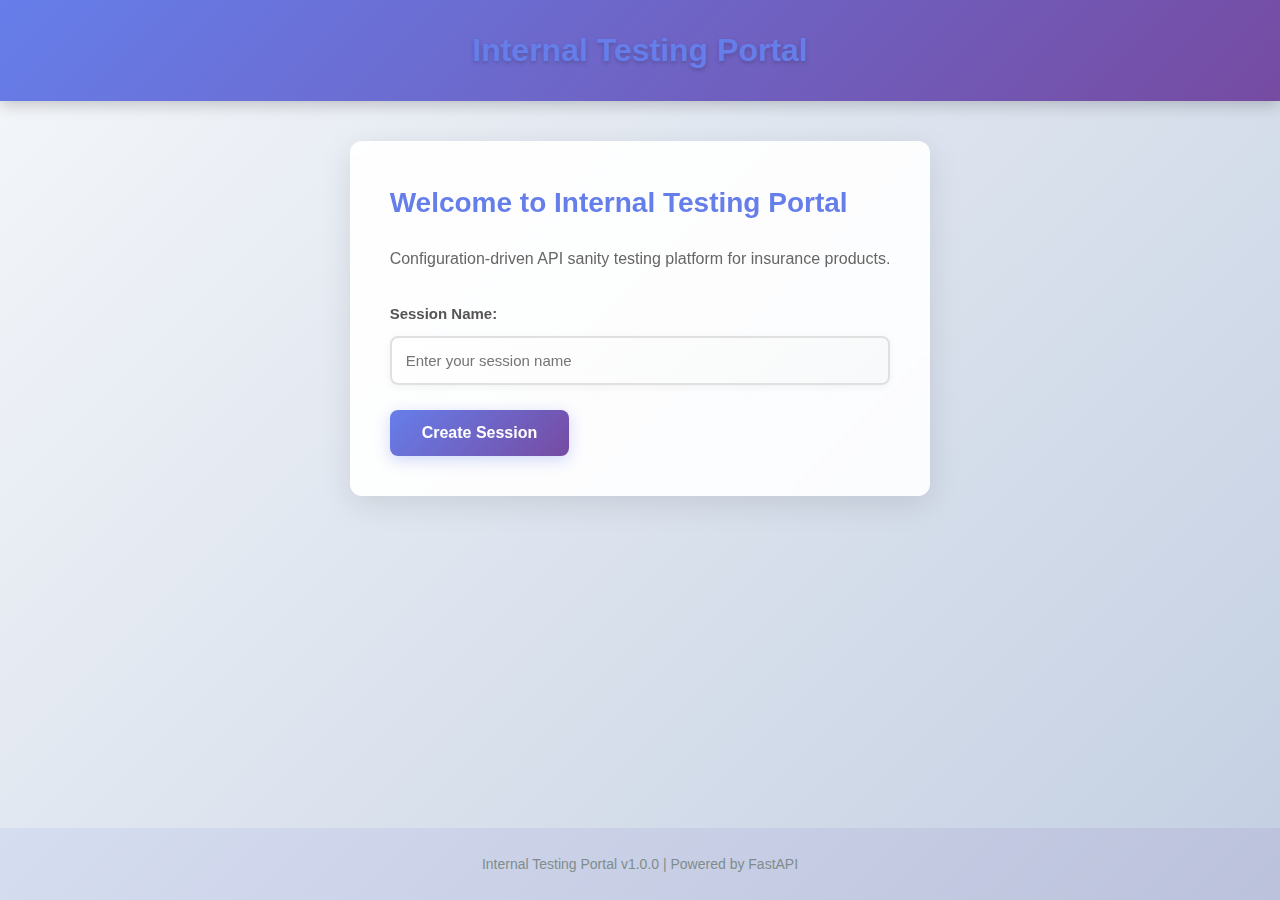
<file: static/index.html>
<!DOCTYPE html>
<html lang="en">
<head>
    <meta charset="UTF-8">
    <meta name="viewport" content="width=device-width, initial-scale=1.0">
    <title>Internal Testing Portal</title>
    <link rel="stylesheet" href="/static/css/styles.css">
</head>
<body>
    <header>
        <h1>Internal Testing Portal</h1>
    </header>

    <div class="container">
        <div class="main-content">
            <h1>Welcome to Internal Testing Portal</h1>
            <p style="margin-bottom: 30px; color: #666;">
                Configuration-driven API sanity testing platform for insurance products.
            </p>

            <form id="session-form">
                <div class="form-group">
                    <label for="user-name">Session Name:</label>
                    <input 
                        type="text" 
                        id="user-name" 
                        name="user_name" 
                        placeholder="Enter your session name"
                        required
                    >
                </div>

                <button type="submit">Create Session</button>
            </form>

            <div id="session-created" style="display: none; margin-top: 20px;">
                <p style="color: #27ae60; font-weight: 600;">
                    ✓ Session created successfully!
                </p>
                <p>
                    Redirecting to configuration page...
                </p>
            </div>

            <div id="error-message" style="display: none; margin-top: 20px;">
                <p style="color: #e74c3c; font-weight: 600;"></p>
            </div>
        </div>
    </div>

    <footer>
        <p>Internal Testing Portal v1.0.0 | Powered by FastAPI</p>
    </footer>

    <script>
        document.getElementById('session-form').addEventListener('submit', async (e) => {
            e.preventDefault();

            const userName = document.getElementById('user-name').value.trim();
            
            if (!userName) {
                showError('Please enter a session name');
                return;
            }

            try {
                const response = await fetch('/api/session/create', {
                    method: 'POST',
                    headers: {
                        'Content-Type': 'application/json'
                    },
                    body: JSON.stringify({
                        user_name: userName
                    })
                });

                if (response.ok) {
                    const data = await response.json();
                    showSuccess();
                    setTimeout(() => {
                        window.location.href = `/config.html?session_id=${data.session_id}`;
                    }, 1500);
                } else {
                    const error = await response.json();
                    showError(error.detail || 'Failed to create session');
                }
            } catch (error) {
                showError('Error creating session. Please try again.');
                console.error('Error:', error);
            }
        });

        function showSuccess() {
            document.getElementById('session-form').style.display = 'none';
            document.getElementById('session-created').style.display = 'block';
        }

        function showError(message) {
            const errorDiv = document.getElementById('error-message');
            errorDiv.querySelector('p').textContent = message;
            errorDiv.style.display = 'block';
        }
    </script>
</body>
</html>
</file>
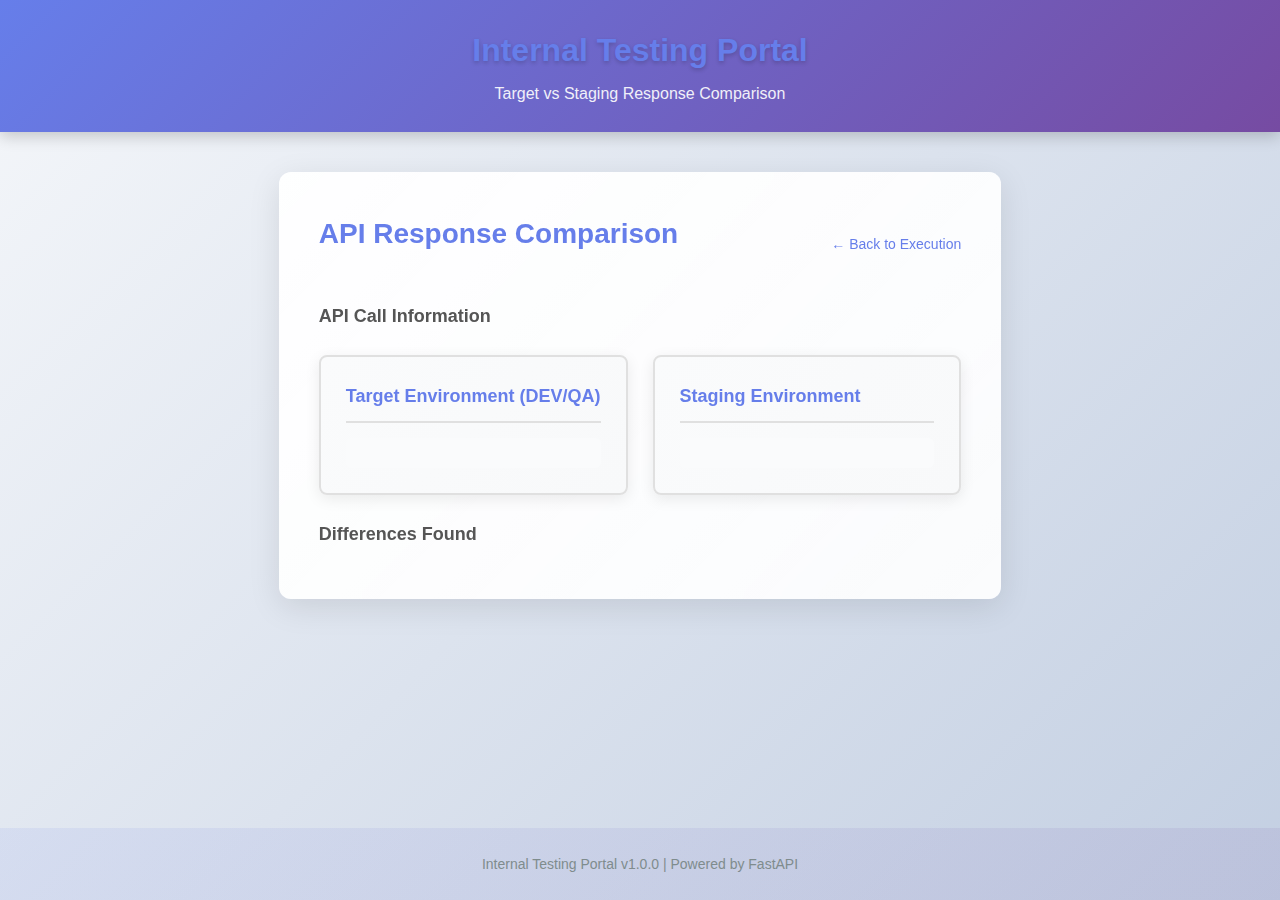
<file: static/comparison.html>
<!DOCTYPE html>
<html lang="en">
<head>
    <meta charset="UTF-8">
    <meta name="viewport" content="width=device-width, initial-scale=1.0">
    <title>Response Comparison - Internal Testing Portal</title>
    <link rel="stylesheet" href="/static/css/styles.css">
</head>
<body>
    <header>
        <h1>Internal Testing Portal</h1>
        <p style="margin: 5px 0 0; opacity: 0.9;">Target vs Staging Response Comparison</p>
    </header>

    <div class="container">
        <div class="main-content">
            <div style="display: flex; justify-content: space-between; align-items: center; margin-bottom: 25px;">
                <h1>API Response Comparison</h1>
                <a href="/static/execution.html" style="font-size: 14px;">← Back to Execution</a>
            </div>

            <div id="api-info" style="margin-bottom: 25px;">
                <h3>API Call Information</h3>
                <div id="api-details"></div>
            </div>

            <div class="comparison-panel">
                <div class="comparison-box">
                    <h3>Target Environment (DEV/QA)</h3>
                    <pre id="target-response" style="background: #fafbfc; padding: 15px; border-radius: 6px; overflow-x: auto;"></pre>
                </div>
                <div class="comparison-box">
                    <h3>Staging Environment</h3>
                    <pre id="staging-response" style="background: #fafbfc; padding: 15px; border-radius: 6px; overflow-x: auto;"></pre>
                </div>
            </div>

            <div id="differences" style="margin-top: 25px;">
                <h3>Differences Found</h3>
                <div id="differences-list"></div>
            </div>
        </div>
    </div>

    <footer>
        <p>Internal Testing Portal v1.0.0 | Powered by FastAPI</p>
    </footer>

    <script src="/static/js/comparison.js"></script>
</body>
</html>
</file>
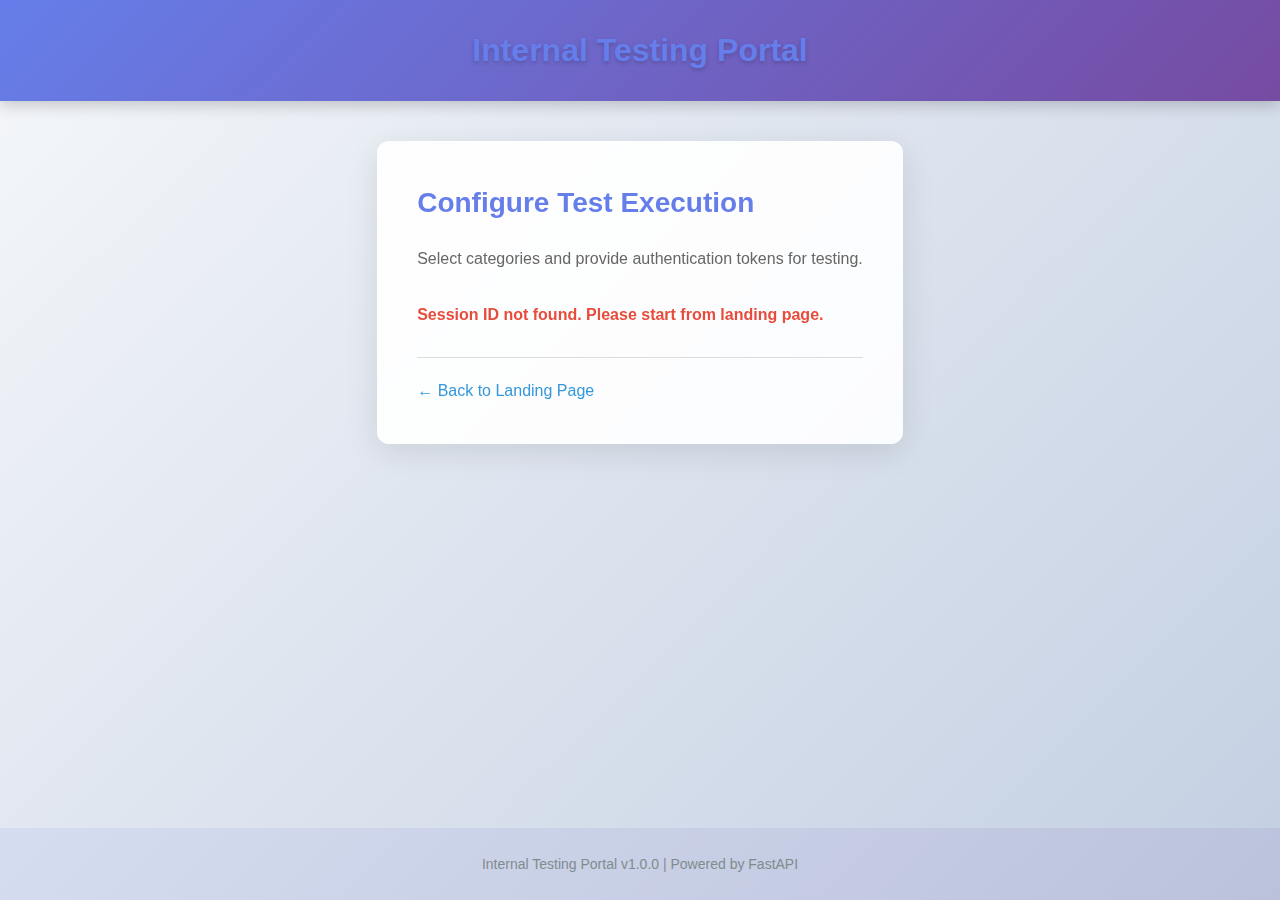
<file: static/config.html>
<!DOCTYPE html>
<html lang="en">
<head>
    <meta charset="UTF-8">
    <meta name="viewport" content="width=device-width, initial-scale=1.0">
    <title>Configure Test - Internal Testing Portal</title>
    <link rel="stylesheet" href="/static/css/styles.css">
</head>
<body>
    <header>
        <h1>Internal Testing Portal</h1>
    </header>

    <div class="container">
        <div class="main-content">
            <h1>Configure Test Execution</h1>
            <p style="margin-bottom: 30px; color: #666;">
                Select categories and provide authentication tokens for testing.
            </p>

            <form id="config-form">
                <div class="form-group">
                    <label for="target-environment">Target Environment:</label>
                    <select id="target-environment" name="target_environment" required>
                        <option value="DEV" selected>DEV</option>
                        <option value="QA">QA</option>
                    </select>
                </div>

                <div class="form-group">
                    <label for="category-selection">Product Category:</label>
                    <select id="category-selection" name="categories" required>
                        <option value="">-- Select Categories --</option>
                        <option value="all">All Categories</option>
                        <option value="MV4">MV4 - Car</option>
                        <option value="MV2">MV2 - Motorcycle</option>
                        <option value="PET">PET - Pet</option>
                        <option value="PA">PA - Personal Accident</option>
                        <option value="TRAVEL">TRAVEL - Travel</option>
                    </select>
                </div>

                <div class="form-group">
                    <label for="admin-token">Admin Portal Auth Token (Optional):</label>
                    <input 
                        type="password" 
                        id="admin-token" 
                        name="admin_auth_token" 
                        placeholder="Enter Admin portal token"
                    >
                    <small style="color: #7f8c8d; display: block; margin-top: 5px;">
                        If not provided, Admin APIs will be skipped
                    </small>
                </div>

                <div class="form-group">
                    <label for="customer-token">Customer Portal Auth Token (Optional):</label>
                    <input 
                        type="password" 
                        id="customer-token" 
                        name="customer_auth_token" 
                        placeholder="Enter Customer portal token"
                    >
                    <small style="color: #7f8c8d; display: block; margin-top: 5px;">
                        If not provided, Customer APIs will be skipped
                    </small>
                </div>

                <button type="submit">Start Execution</button>
            </form>

            <div id="execution-started" style="display: none; margin-top: 20px;">
                <p style="color: #27ae60; font-weight: 600;">
                    ✓ Test execution started!
                </p>
                <p>
                    Redirecting to execution view...
                </p>
            </div>

            <div id="error-message" style="display: none; margin-top: 20px;">
                <p style="color: #e74c3c; font-weight: 600;"></p>
            </div>

            <div style="margin-top: 30px; padding-top: 20px; border-top: 1px solid #ddd;">
                <a href="/index.html" style="color: #3498db; text-decoration: none;">
                    ← Back to Landing Page
                </a>
            </div>
        </div>
    </div>

    <footer>
        <p>Internal Testing Portal v1.0.0 | Powered by FastAPI</p>
    </footer>

    <script>
        const urlParams = new URLSearchParams(window.location.search);
        const sessionId = urlParams.get('session_id');

        if (!sessionId) {
            showError('Session ID not found. Please start from landing page.');
            document.getElementById('config-form').style.display = 'none';
        }

        document.getElementById('config-form').addEventListener('submit', async (e) => {
            e.preventDefault();

            const targetEnvironment = document.getElementById('target-environment').value;
            const categories = document.getElementById('category-selection').value;
            const adminToken = document.getElementById('admin-token').value.trim() || null;
            const customerToken = document.getElementById('customer-token').value.trim() || null;

            if (!categories) {
                showError('Please select a category');
                return;
            }

            try {
                const response = await fetch('/api/execution/start', {
                    method: 'POST',
                    headers: {
                        'Content-Type': 'application/json'
                    },
                    body: JSON.stringify({
                        session_id: sessionId,
                        target_environment: targetEnvironment,
                        categories: categories === 'all' ? [] : [categories],
                        admin_auth_token: adminToken,
                        customer_auth_token: customerToken
                    })
                });

                if (response.ok) {
                    const data = await response.json();
                    console.log('Execution start response:', data);

                    // Store execution IDs in sessionStorage for the execution page
                    if (data.executions && Array.isArray(data.executions)) {
                        sessionStorage.setItem(`${sessionId}_executions`, JSON.stringify(data.executions));
                        console.log('Stored execution IDs:', data.executions);
                    }

                    showSuccess();
                    setTimeout(() => {
                        window.location.href = `/execution.html?session_id=${sessionId}`;
                    }, 1500);
                } else {
                    const error = await response.json();
                    showError(error.detail || 'Failed to start execution');
                }
            } catch (error) {
                showError('Error starting execution. Please try again.');
                console.error('Error:', error);
            }
        });

        function showSuccess() {
            document.getElementById('config-form').style.display = 'none';
            document.getElementById('execution-started').style.display = 'block';
        }

        function showError(message) {
            const errorDiv = document.getElementById('error-message');
            errorDiv.querySelector('p').textContent = message;
            errorDiv.style.display = 'block';
        }
    </script>
</body>
</html>
</file>
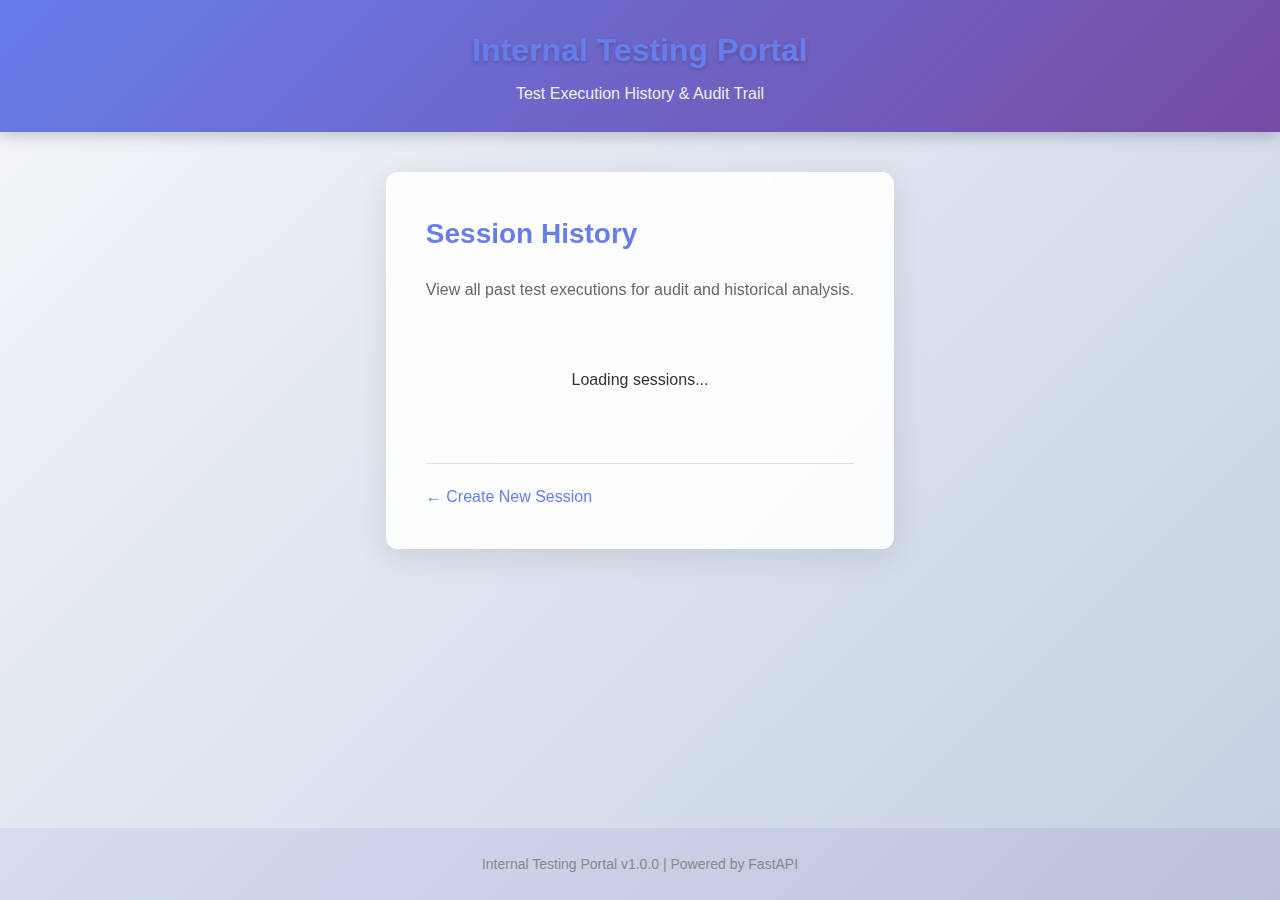
<file: static/history.html>
<!DOCTYPE html>
<html lang="en">
<head>
    <meta charset="UTF-8">
    <meta name="viewport" content="width=device-width, initial-scale=1.0">
    <title>Session History - Internal Testing Portal</title>
    <link rel="stylesheet" href="/static/css/styles.css">
</head>
<body>
    <header>
        <h1>Internal Testing Portal</h1>
        <p style="margin: 5px 0 0; opacity: 0.9;">Test Execution History & Audit Trail</p>
    </header>

    <div class="container">
        <div class="main-content">
            <h1>Session History</h1>
            <p style="margin-bottom: 25px; color: #666;">
                View all past test executions for audit and historical analysis.
            </p>

            <div id="loading" style="text-align: center; padding: 40px;">
                <p>Loading sessions...</p>
            </div>

            <div id="sessions-table-container" style="display: none;">
                <table>
                    <thead>
                        <tr>
                            <th>Session ID</th>
                            <th>User Name</th>
                            <th>Created At</th>
                            <th>Status</th>
                            <th>Executions</th>
                            <th>Actions</th>
                        </tr>
                    </thead>
                    <tbody id="sessions-tbody">
                        <!-- Sessions will be dynamically loaded -->
                    </tbody>
                </table>
            </div>

            <div id="error-message" style="display: none; margin-top: 20px;">
                <p style="color: #ef473a; font-weight: 600;"></p>
            </div>

            <div style="margin-top: 30px; padding-top: 20px; border-top: 1px solid #e0e0e0;">
                <a href="/static/index.html">← Create New Session</a>
            </div>
        </div>
    </div>

    <footer>
        <p>Internal Testing Portal v1.0.0 | Powered by FastAPI</p>
    </footer>

    <script src="/static/js/history.js"></script>
</body>
</html>
</file>
<file: static/css/styles.css>
/* Internal Testing Portal - Light Gradient Theme */

* {
    box-sizing: border-box;
    margin: 0;
    padding: 0;
}

body {
    font-family: 'Segoe UI', Tahoma, Geneva, Verdana, sans-serif;
    background: linear-gradient(135deg, #f5f7fa 0%, #c3cfe2 100%);
    color: #333;
    line-height: 1.6;
    min-height: 100vh;
    display: flex;
    flex-direction: column;
}

.container {
    max-width: 1400px;
    margin: 0 auto;
    padding: 20px;
    flex: 1;
}

header {
    background: linear-gradient(135deg, #667eea 0%, #764ba2 100%);
    color: white;
    padding: 25px;
    text-align: center;
    box-shadow: 0 4px 15px rgba(0, 0, 0, 0.2);
}

header h1 {
    font-size: 32px;
    margin: 0;
    text-shadow: 0 2px 4px rgba(0, 0, 0, 0.2);
}

.main-content {
    background: linear-gradient(135deg, rgba(255, 255, 255, 0.95) 0%, rgba(255, 255, 255, 0.9) 100%);
    padding: 40px;
    margin: 20px 0;
    border-radius: 12px;
    box-shadow: 0 8px 32px rgba(0, 0, 0, 0.1);
    backdrop-filter: blur(10px);
}

h1 {
    color: #667eea;
    margin-bottom: 20px;
    font-size: 28px;
}

h2 {
    color: #764ba2;
    margin-bottom: 15px;
    font-size: 22px;
}

h3 {
    color: #555;
    margin-bottom: 10px;
    font-size: 18px;
}

.form-group {
    margin-bottom: 25px;
}

label {
    display: block;
    margin-bottom: 10px;
    font-weight: 600;
    color: #555;
    font-size: 15px;
}

input[type="text"],
input[type="password"],
select,
textarea {
    width: 100%;
    padding: 14px;
    border: 2px solid #e0e0e0;
    border-radius: 8px;
    font-size: 15px;
    font-family: inherit;
    background: linear-gradient(135deg, #ffffff 0%, #f8f9fa 100%);
    transition: all 0.3s ease;
    box-shadow: 0 2px 8px rgba(0, 0, 0, 0.05);
}

input[type="text"]:focus,
input[type="password"]:focus,
select:focus,
textarea:focus {
    outline: none;
    border-color: #667eea;
    box-shadow: 0 0 12px rgba(102, 126, 234, 0.2);
    background: white;
}

button {
    background: linear-gradient(135deg, #667eea 0%, #764ba2 100%);
    color: white;
    padding: 14px 32px;
    border: none;
    border-radius: 8px;
    cursor: pointer;
    font-size: 16px;
    font-weight: 600;
    transition: all 0.3s ease;
    box-shadow: 0 4px 15px rgba(102, 126, 234, 0.3);
}

button:hover {
    transform: translateY(-2px);
    box-shadow: 0 6px 20px rgba(102, 126, 234, 0.4);
}

button:disabled {
    background: linear-gradient(135deg, #a8a8a8 0%, #d4d4d4 100%);
    cursor: not-allowed;
    box-shadow: none;
}

button:disabled:hover {
    transform: none;
}

.status-badge {
    display: inline-block;
    padding: 8px 16px;
    border-radius: 20px;
    font-size: 13px;
    font-weight: 600;
    text-transform: uppercase;
    letter-spacing: 0.5px;
}

.status-active {
    background: linear-gradient(135deg, #56ab2f 0%, #a8e063 100%);
    color: white;
    box-shadow: 0 2px 8px rgba(86, 171, 47, 0.3);
}

.status-completed {
    background: linear-gradient(135deg, #11998e 0%, #38ef7d 100%);
    color: white;
    box-shadow: 0 2px 8px rgba(17, 153, 142, 0.3);
}

.status-failed {
    background: linear-gradient(135deg, #cb2d3e 0%, #ef473a 100%);
    color: white;
    box-shadow: 0 2px 8px rgba(203, 45, 62, 0.3);
}

.status-in-progress {
    background: linear-gradient(135deg, #f093fb 0%, #f5576c 100%);
    color: white;
    box-shadow: 0 2px 8px rgba(240, 147, 251, 0.3);
}

.status-can-not-proceed {
    background: linear-gradient(135deg, #bdc3c7 0%, #95a5a6 100%);
    color: white;
    box-shadow: 0 2px 8px rgba(189, 195, 199, 0.3);
}

.tab-container {
    margin-top: 30px;
    background: linear-gradient(135deg, rgba(255, 255, 255, 0.7) 0%, rgba(255, 255, 255, 0.5) 100%);
    padding: 20px;
    border-radius: 12px;
}

.tabs-header {
    display: flex;
    gap: 10px;
    margin-bottom: 20px;
    flex-wrap: wrap;
}

.tab {
    background: linear-gradient(135deg, #ffffff 0%, #f0f2f5 100%);
    padding: 16px 24px;
    border-radius: 8px;
    cursor: pointer;
    transition: all 0.3s ease;
    border: 2px solid transparent;
    font-weight: 600;
    color: #666;
}

.tab:hover {
    background: white;
    border-color: #667eea;
    transform: translateY(-2px);
    box-shadow: 0 4px 12px rgba(102, 126, 234, 0.2);
}

.tab.active {
    background: linear-gradient(135deg, #667eea 0%, #764ba2 100%);
    color: white;
    border-color: #667eea;
    box-shadow: 0 4px 12px rgba(102, 126, 234, 0.3);
}

.tab-content {
    background: white;
    padding: 30px;
    border-radius: 8px;
    box-shadow: 0 2px 10px rgba(0, 0, 0, 0.05);
}

.api-list {
    margin-top: 20px;
}

.api-item {
    background: linear-gradient(135deg, #f8f9fa 0%, #ffffff 100%);
    padding: 20px;
    margin-bottom: 15px;
    border-radius: 8px;
    border-left: 4px solid #ddd;
    transition: all 0.3s ease;
}

.api-item:hover {
    transform: translateX(5px);
    border-left-color: #667eea;
    box-shadow: 0 4px 12px rgba(0, 0, 0, 0.1);
}

.api-item.completed {
    border-left-color: #38ef7d;
    background: linear-gradient(135deg, #d4edda 0%, #ffffff 100%);
}

.api-item.failed {
    border-left-color: #ef473a;
    background: linear-gradient(135deg, #fdcbf1 0%, #ffffff 100%);
}

.api-item.in-progress {
    border-left-color: #f093fb;
    background: linear-gradient(135deg, #e0c3fc 0%, #ffffff 100%);
}

.api-item.can_not_proceed {
    border-left-color: #95a5a6;
    background: linear-gradient(135deg, #ecf0f1 0%, #ffffff 100%);
}

.api-header {
    display: flex;
    justify-content: space-between;
    align-items: center;
    margin-bottom: 10px;
}

.api-name {
    font-weight: 600;
    color: #333;
}

.comparison-panel {
    display: grid;
    grid-template-columns: 1fr 1fr;
    gap: 25px;
    margin-top: 25px;
}

.comparison-box {
    background: linear-gradient(135deg, #fafbfc 0%, #f8f9fa 100%);
    padding: 25px;
    border-radius: 8px;
    border: 2px solid #e0e0e0;
    box-shadow: 0 4px 15px rgba(0, 0, 0, 0.08);
}

.comparison-box h3 {
    margin-top: 0;
    margin-bottom: 15px;
    color: #667eea;
    border-bottom: 2px solid #e0e0e0;
    padding-bottom: 10px;
}

.difference {
    background: linear-gradient(135deg, #fee2e2 0%, #ffe2e2 100%);
    padding: 12px;
    margin: 10px 0;
    border-radius: 6px;
    border-left: 4px solid #ef473a;
}

.difference.matching {
    border-left-color: #38ef7d;
    background: linear-gradient(135deg, #d4edda 0%, #f0fff4 100%);
}

.difference.critical {
    border-left-color: #ef473a;
    background: linear-gradient(135deg, #ffdede 0%, #ffe2e2 100%);
}

.difference.warning {
    border-left-color: #f093fb;
    background: linear-gradient(135deg, #fef9a7 0%, #fce7f3 100%);
}

table {
    width: 100%;
    border-collapse: collapse;
    margin: 20px 0;
    background: white;
    border-radius: 8px;
    overflow: hidden;
    box-shadow: 0 2px 10px rgba(0, 0, 0, 0.08);
}

thead {
    background: linear-gradient(135deg, #667eea 0%, #764ba2 100%);
    color: white;
}

th, td {
    padding: 15px;
    text-align: left;
    border-bottom: 1px solid #e0e0e0;
}

th {
    font-weight: 600;
    text-transform: uppercase;
    font-size: 13px;
    letter-spacing: 0.5px;
}

tbody tr:hover {
    background: linear-gradient(135deg, #f8f9fa 0%, #f0f2f5 100%);
}

footer {
    text-align: center;
    padding: 25px;
    color: #7f8c8d;
    font-size: 14px;
    background: linear-gradient(135deg, rgba(102, 126, 234, 0.1) 0%, rgba(118, 75, 162, 0.1) 100%);
}

a {
    color: #667eea;
    text-decoration: none;
    transition: color 0.3s;
}

a:hover {
    color: #764ba2;
    text-decoration: underline;
}

/* ========================================
   API COMPARISON MODAL STYLES
   ======================================== */

/* Modal Overlay */
.modal-overlay {
    position: fixed;
    top: 0;
    left: 0;
    width: 100vw;
    height: 100vh;
    background: rgba(0, 0, 0, 0.7);
    z-index: 1000;
    display: flex;
    align-items: center;
    justify-content: center;
    backdrop-filter: blur(2px);
}

.modal-overlay.hidden {
    display: none;
}

/* Large Comparison Modal - 80% viewport */
.large-comparison-modal {
    width: 80vw;
    height: 80vh;
    max-width: 1400px;
    max-height: 800px;
    background: white;
    border-radius: 8px;
    box-shadow: 0 10px 30px rgba(0, 0, 0, 0.3);
    display: flex;
    flex-direction: column;
    overflow: hidden;
    animation: modalFadeIn 0.3s ease-out;
}

@keyframes modalFadeIn {
    from {
        opacity: 0;
        transform: scale(0.9);
    }
    to {
        opacity: 1;
        transform: scale(1);
    }
}

/* Modal Header */
.modal-header {
    padding: 16px 20px;
    border-bottom: 1px solid #e0e0e0;
    background: #f8f9fa;
    display: flex;
    justify-content: space-between;
    align-items: center;
}

.modal-header h2 {
    margin: 0;
    font-size: 18px;
    font-weight: 600;
    color: #2c3e50;
}

.api-info {
    display: flex;
    align-items: center;
    gap: 12px;
}

.api-step-badge {
    background: #007bff;
    color: white;
    padding: 4px 8px;
    border-radius: 4px;
    font-size: 12px;
    font-weight: 500;
}

.execution-context {
    font-size: 14px;
    color: #666;
    font-weight: 500;
}

.modal-close-btn {
    background: none;
    border: none;
    font-size: 24px;
    color: #666;
    cursor: pointer;
    padding: 0;
    width: 30px;
    height: 30px;
    display: flex;
    align-items: center;
    justify-content: center;
    border-radius: 50%;
    transition: all 0.2s;
}

.modal-close-btn:hover {
    background: #e9ecef;
    color: #333;
}

/* Comparison Panels */
.comparison-panels {
    flex: 1;
    display: flex;
    min-height: 0; /* Allow flex shrinking */
}

.response-panel {
    flex: 1;
    display: flex;
    flex-direction: column;
    border-right: 1px solid #e0e0e0;
}

.response-panel:last-child {
    border-right: none;
}

/* Panel Header */
.panel-header {
    padding: 12px 16px;
    background: #f8f9fa;
    border-bottom: 1px solid #e0e0e0;
    display: flex;
    justify-content: space-between;
    align-items: center;
}

.env-badge {
    font-weight: 600;
    padding: 6px 10px;
    border-radius: 4px;
    font-size: 13px;
}

.target-badge {
    background: #007bff;
    color: white;
}

.staging-badge {
    background: #28a745;
    color: white;
}

.status-indicator {
    font-size: 13px;
    font-weight: 500;
    padding: 4px 8px;
    border-radius: 4px;
}

.status-indicator[data-status="success"] {
    background: #d4edda;
    color: #155724;
}

.status-indicator[data-status="failed"] {
    background: #f8d7da;
    color: #721c24;
}

.status-indicator[data-status="pending"] {
    background: #fff3cd;
    color: #856404;
}

/* JSON Container */
.json-container {
    flex: 1;
    overflow: auto;
    background: #f8f9fa;
    position: relative;
}

/* Loading States */
.json-loading {
    display: flex;
    flex-direction: column;
    align-items: center;
    justify-content: center;
    height: 200px;
    color: #666;
}

.spinner {
    width: 32px;
    height: 32px;
    border: 3px solid #f3f3f3;
    border-top: 3px solid #007bff;
    border-radius: 50%;
    animation: spin 1s linear infinite;
    margin-bottom: 12px;
}

@keyframes spin {
    0% { transform: rotate(0deg); }
    100% { transform: rotate(360deg); }
}

/* Error States */
.json-error {
    padding: 20px;
    text-align: center;
    color: #dc3545;
}

.json-error pre {
    background: #f8f9fa;
    padding: 10px;
    border-radius: 4px;
    margin-top: 10px;
    text-align: left;
    font-size: 11px;
    overflow-x: auto;
    border: 1px solid #e9ecef;
}

/* Modal Footer */
.modal-footer {
    padding: 12px 20px;
    border-top: 1px solid #e0e0e0;
    background: #f8f9fa;
    display: flex;
    justify-content: flex-end;
    gap: 8px;
}

.action-btn {
    padding: 8px 12px;
    border: 1px solid #ddd;
    border-radius: 4px;
    background: white;
    cursor: pointer;
    font-size: 13px;
    transition: all 0.2s;
}

.action-btn:hover {
    background: #f0f0f0;
    border-color: #ccc;
    transform: translateY(-1px);
}

.copy-btn {
    color: #007bff;
}

.close-modal-btn {
    color: #6c757d;
}

/* JSONEditor Overrides */
.jsoneditor {
    border: none !important;
    font-family: 'Monaco', 'Menlo', 'Ubuntu Mono', monospace !important;
    font-size: 12px !important;
}

.jsoneditor-menu {
    background: #f8f9fa !important;
    border-bottom: 1px solid #e0e0e0 !important;
}

.jsoneditor-tree {
    background: white !important;
}

/* Responsive Design */
@media (max-width: 768px) {
    .large-comparison-modal {
        width: 95vw;
        height: 90vh;
    }

    .comparison-panels {
        flex-direction: column;
    }

    .response-panel {
        border-right: none;
        border-bottom: 1px solid #e0e0e0;
    }

    .response-panel:last-child {
        border-bottom: none;
    }

    .modal-header {
        flex-direction: column;
        gap: 8px;
        text-align: center;
    }

    .api-info {
        justify-content: center;
    }

    .modal-footer {
        justify-content: center;
    }
}

/* Clickable Status Badges */
.api-status-badge {
    cursor: pointer;
    transition: all 0.2s ease;
    user-select: none;
}

.api-status-badge:hover {
    transform: translateY(-1px);
    box-shadow: 0 2px 4px rgba(0, 0, 0, 0.1);
}

.status-completed:hover {
    background: #28a745 !important;
    color: white !important;
}

.status-failed:hover {
    background: #dc3545 !important;
    color: white !important;
}

.status-can-not-proceed:hover {
    background: #ffc107 !important;
    color: #212529 !important;
}
</file>
